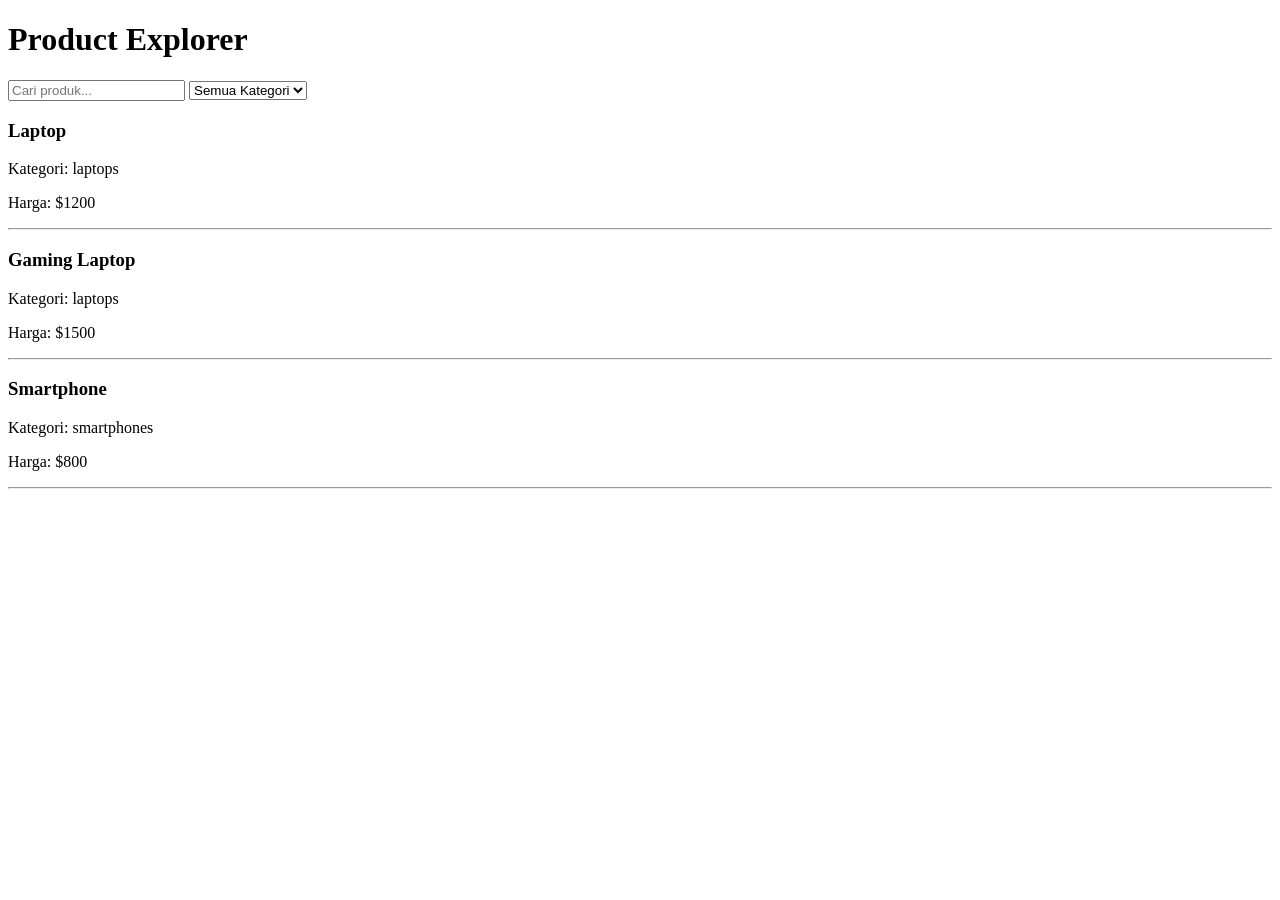
<file: bagian18.html>
<!DOCTYPE html>
<html lang="id">

<head>
    <meta charset="UTF-8">
    <meta
        name="viewport"
        content="width=device-width, initial-scale=1.0"
    >

    <title>Bagian 18 - State</title>

</head>

<body>

    <h1>Product Explorer</h1>

    <input
        type="text"
        id="search-input"
        placeholder="Cari produk..."
    >

    <select id="category-select">

        <option value="all">
            Semua Kategori
        </option>

        <option value="laptops">
            Laptops
        </option>

        <option value="smartphones">
            Smartphones
        </option>

    </select>

    <div id="product-list"></div>

    <script src="bagian18.js"></script>

</body>
</html>
</file>
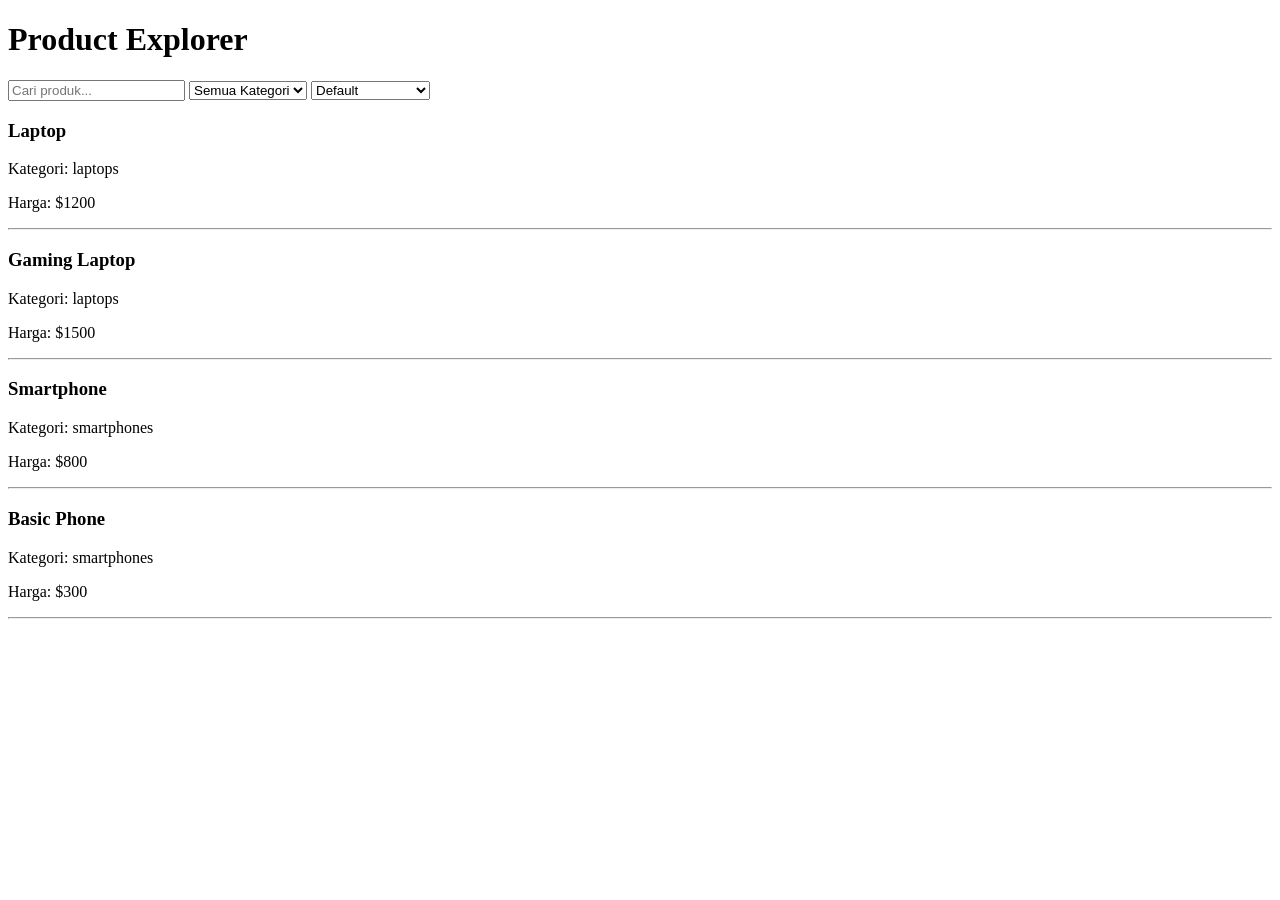
<file: bagian19.html>
<!DOCTYPE html>
<html lang="id">

<head>
    <meta charset="UTF-8">
    <meta
        name="viewport"
        content="width=device-width, initial-scale=1.0"
    >
    <title>Bagian 19 - Event Handling</title>
</head>

<body>
    <h1>Product Explorer</h1>
    <input
        type="text"
        id="search-input"
        placeholder="Cari produk..."
    >

    <select id="category-select">
        <option value="all">
            Semua Kategori
        </option>
        <option value="laptops">
            Laptops
        </option>
        <option value="smartphones">
            Smartphones
        </option>
    </select>

    <select id="sort-select">
        <option value="default">
            Default
        </option>
        <option value="price-asc">
            Harga Termurah
        </option>
        <option value="price-desc">
            Harga Termahal
        </option>
        <option value="title">
            Nama
        </option>
    </select>

    <div id="product-list"></div>

    <script src="bagian19.js"></script>
    
</body>
</html>
</file>
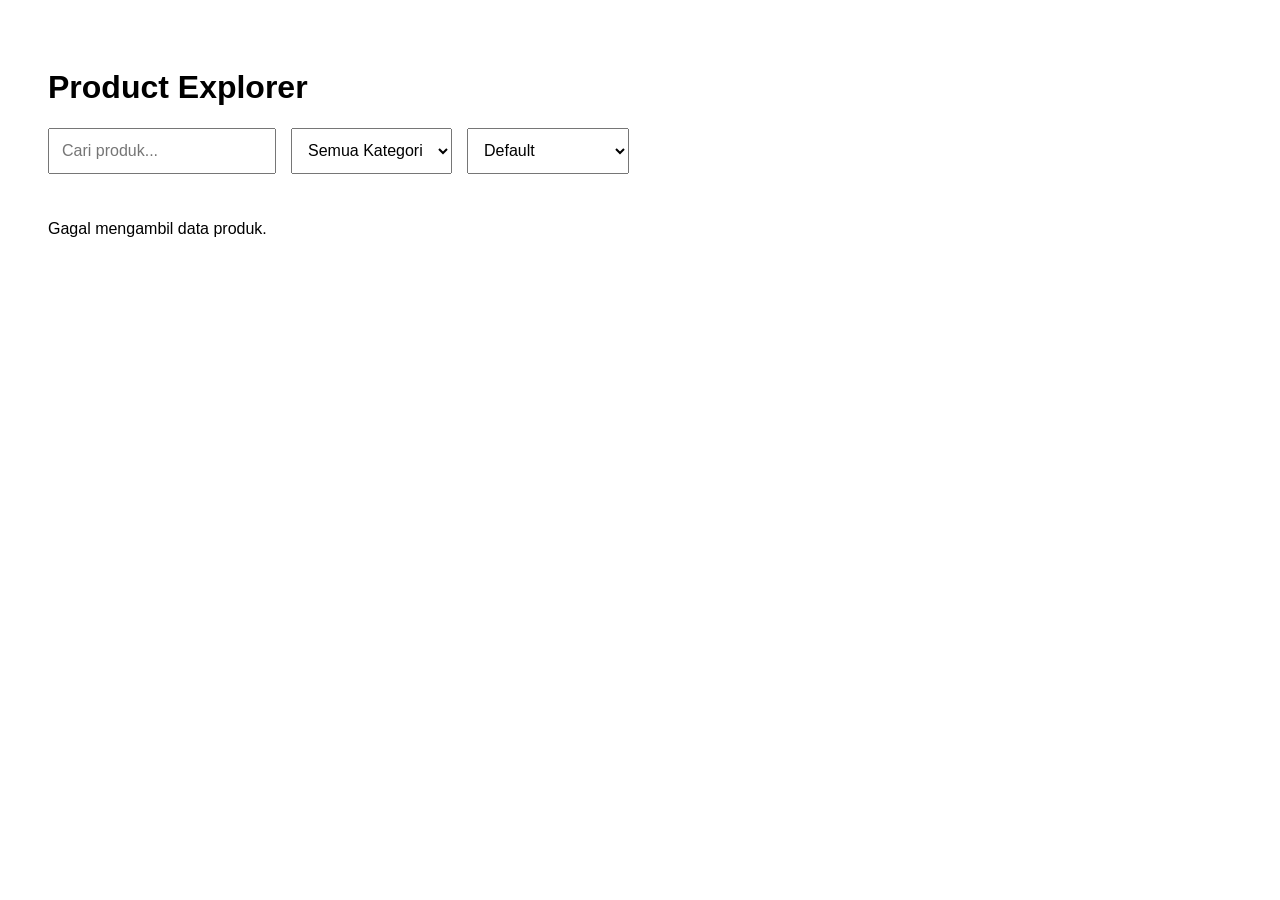
<file: bagian21/bagian21.html>
<!DOCTYPE html>
<html lang="id">

<head>

    <meta charset="UTF-8">

    <meta
        name="viewport"
        content="width=device-width, initial-scale=1.0"
    >

    <title>Product Explorer</title>

    <style>

        body {
            font-family: Arial, sans-serif;
            padding: 40px;
        }

        .controls {
            display: flex;
            gap: 15px;
            margin-bottom: 30px;
        }

        input,
        select {
            padding: 12px;
            font-size: 16px;
        }

        #product-list {
            display: grid;
            grid-template-columns:
                repeat(
                    auto-fit,
                    minmax(220px, 1fr)
                );

            gap: 20px;
        }

        .product-card {
            border: 1px solid #ddd;
            border-radius: 10px;
            padding: 15px;
        }

        .product-card img {
            width: 100%;
            height: 180px;
            object-fit: contain;
        }

    </style>

</head>


<body>

    <h1>Product Explorer</h1>


    <div class="controls">

        <input
            id="search-input"
            type="text"
            placeholder="Cari produk..."
        >


        <select id="category-select">

            <option value="all">
                Semua Kategori
            </option>

            <option value="laptops">
                Laptops
            </option>

            <option value="smartphones">
                Smartphones
            </option>

            <option value="beauty">
                Beauty
            </option>

            <option value="groceries">
                Groceries
            </option>

        </select>


        <select id="sort-select">

            <option value="default">
                Default
            </option>

            <option value="price-asc">
                Harga Termurah
            </option>

            <option value="price-desc">
                Harga Termahal
            </option>

            <option value="rating">
                Rating Tertinggi
            </option>

            <option value="title">
                Nama
            </option>

        </select>

    </div>


    <div id="product-list"></div>


    <script
        type="module"
        src="js/main.js">
    </script>

</body>

</html>
</file>
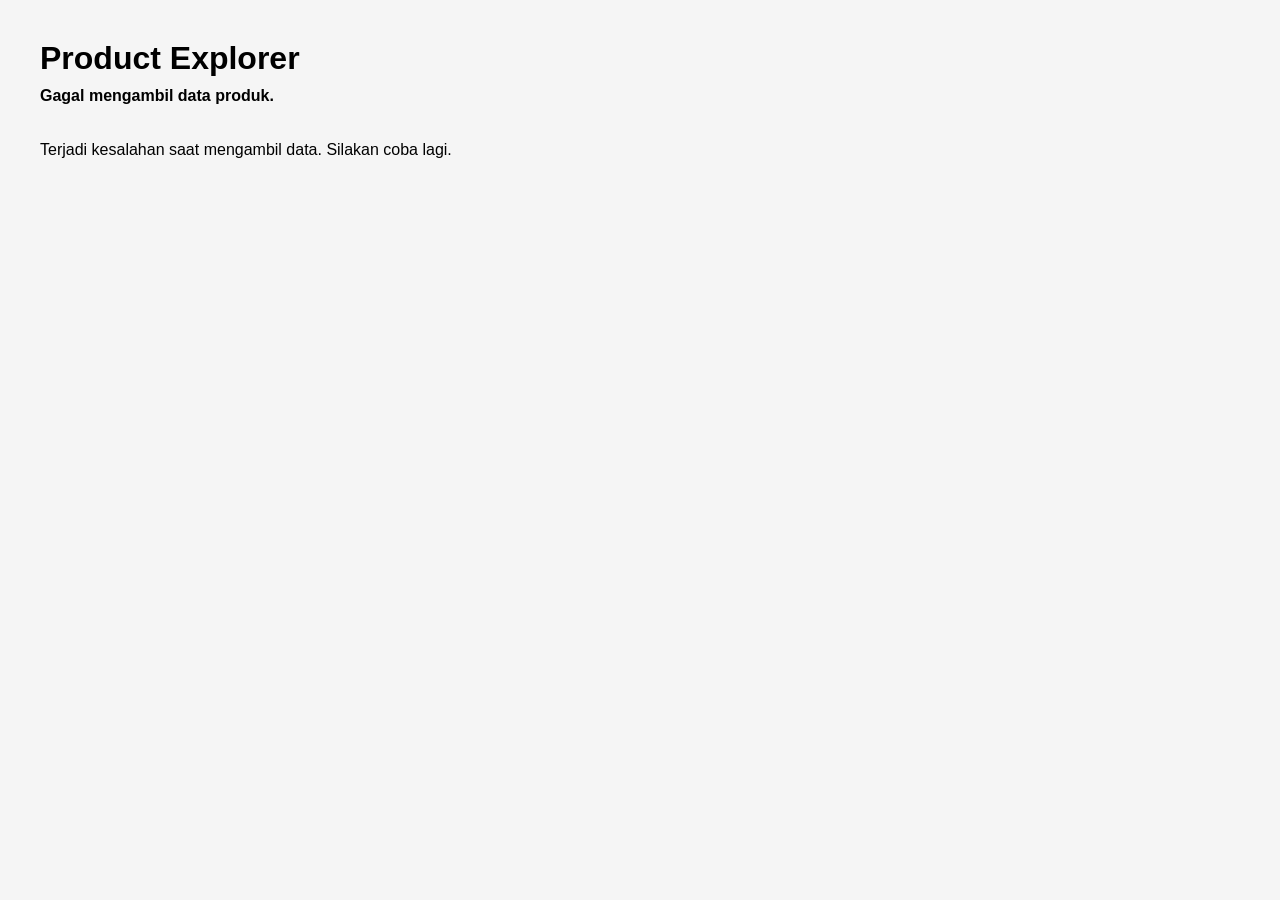
<file: bagian24/bagian24.html>
<!DOCTYPE html>
<html lang="id">

<head>
    <meta charset="UTF-8">
    <meta name="viewport" content="width=device-width, initial-scale=1.0">

    <title>Bagian 24 - Fetch API</title>

    <style>
        body {
            font-family: Arial, sans-serif;
            margin: 40px;
            background-color: #f5f5f5;
        }
        h1 {
            margin-bottom: 10px;
        }
        #status {
            margin-bottom: 20px;
            font-weight: bold;
        }
        #product-list {
            display: grid;
            grid-template-columns: repeat(auto-fit, minmax(220px, 1fr));
            gap: 20px;
        }
        .product-card {
            background: white;
            padding: 15px;
            border-radius: 10px;
            box-shadow: 0 2px 8px rgba(0, 0, 0, 0.1);
        }
        .product-card img {
            width: 100%;
            height: 180px;
            object-fit: contain;
        }
        .product-card h3 {
            margin-bottom: 8px;
        }
        .price {
            font-weight: bold;
        }
    </style>
</head>

<body>

    <h1>Product Explorer</h1>

    <div id="status">
        Menunggu proses...
    </div>

    <div id="product-list"></div>

    <script type="module" src="bagian24.js"></script>

</body>

</html>
</file>
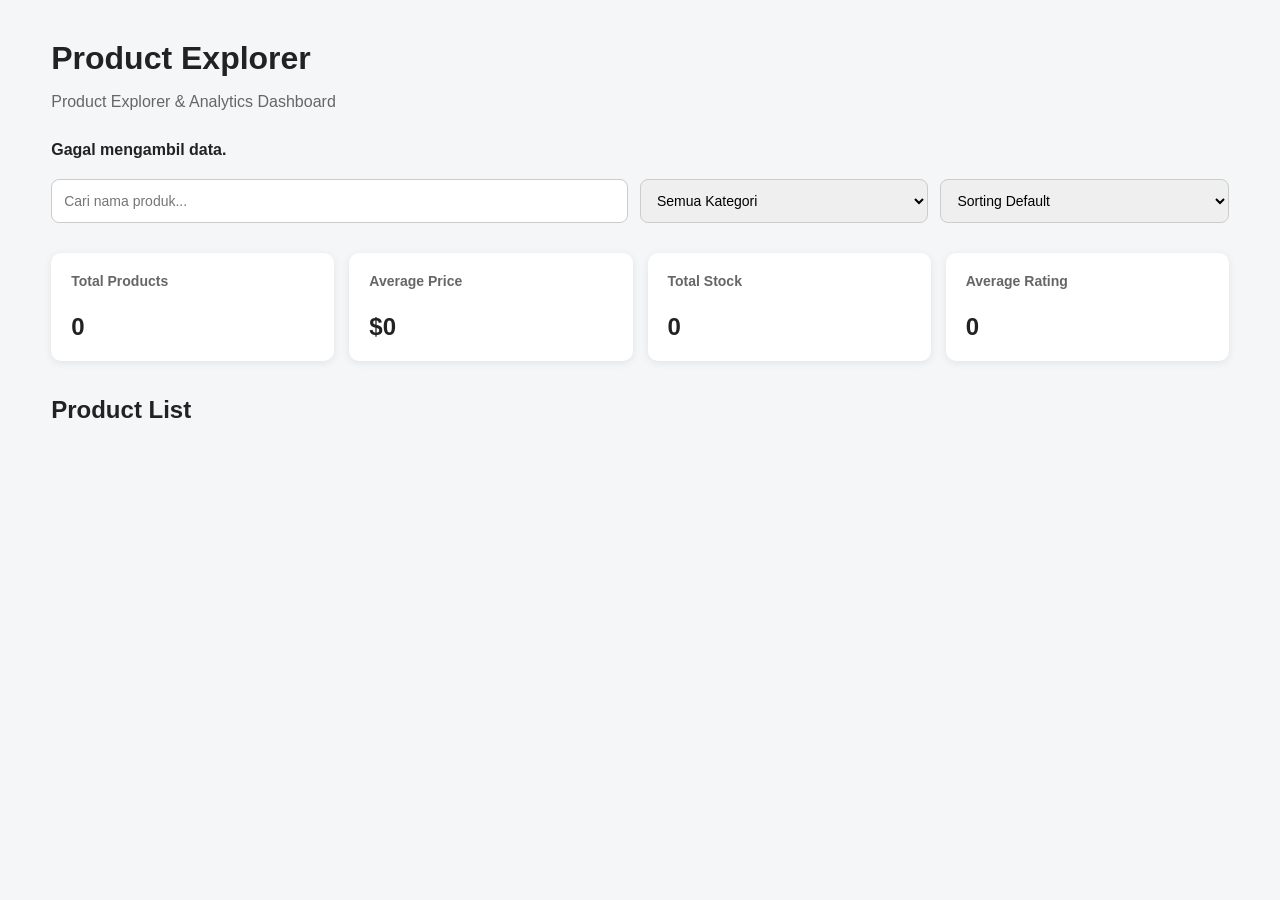
<file: bagian26/bagian26.html>
<!DOCTYPE html>
<html lang="id">

<head>
    <meta charset="UTF-8">

    <meta
        name="viewport"
        content="width=device-width, initial-scale=1.0"
    >

    <title>Product Explorer</title>

    <link
        rel="stylesheet"
        href="style.css"
    >
</head>

<body>

    <div class="container">

        <header>
            <h1>Product Explorer</h1>
            <p>
                Product Explorer & Analytics Dashboard
            </p>
        </header>

        <div id="status" class="status">
            Loading data...
        </div>

        <section class="controls">

            <input
                type="text"
                id="search-input"
                placeholder="Cari nama produk..."
            >

            <select id="category-select">
                <option value="all">
                    Semua Kategori
                </option>
            </select>

            <select id="sort-select">

                <option value="default">
                    Sorting Default
                </option>

                <option value="price-asc">
                    Harga: Terendah
                </option>

                <option value="price-desc">
                    Harga: Tertinggi
                </option>

                <option value="rating">
                    Rating Tertinggi
                </option>

                <option value="title">
                    Nama Produk A-Z
                </option>

            </select>

        </section>

        <section class="statistics">

            <div class="stat-card">
                <h3>Total Products</h3>
                <p id="total-products">0</p>
            </div>

            <div class="stat-card">
                <h3>Average Price</h3>
                <p id="average-price">$0</p>
            </div>

            <div class="stat-card">
                <h3>Total Stock</h3>
                <p id="total-stock">0</p>
            </div>

            <div class="stat-card">
                <h3>Average Rating</h3>
                <p id="average-rating">0</p>
            </div>

        </section>

        <section>

            <h2>Product List</h2>

            <div
                id="product-list"
                class="product-list"
            ></div>

        </section>

    </div>

    <script
        type="module"
        src="js/main.js"
    ></script>

</body>

</html>
</file>
<file: bagian26/style.css>
* {
    box-sizing: border-box;
}

body {
    margin: 0;
    font-family: Arial, sans-serif;
    background: #f4f6f8;
    color: #222;
}

.container {
    width: min(1200px, 92%);
    margin: 40px auto;
}

header {
    margin-bottom: 30px;
}

header h1 {
    margin-bottom: 5px;
}

header p {
    color: #666;
}

.status {
    margin-bottom: 20px;
    font-weight: bold;
}

.controls {
    display: grid;
    grid-template-columns:
        2fr 1fr 1fr;

    gap: 12px;

    margin-bottom: 30px;
}

.controls input,
.controls select {
    padding: 12px;

    border: 1px solid #ccc;
    border-radius: 8px;

    font-size: 14px;
}

.statistics {
    display: grid;

    grid-template-columns:
        repeat(4, 1fr);

    gap: 15px;

    margin-bottom: 35px;
}

.stat-card {
    background: white;

    padding: 20px;

    border-radius: 10px;

    box-shadow:
        0 2px 8px rgba(0, 0, 0, 0.08);
}

.stat-card h3 {
    margin-top: 0;

    font-size: 14px;

    color: #666;
}

.stat-card p {
    font-size: 24px;

    font-weight: bold;

    margin-bottom: 0;
}

.product-list {
    display: grid;

    grid-template-columns:
        repeat(auto-fit, minmax(220px, 1fr));

    gap: 20px;
}

.product-card {
    background: white;

    border-radius: 12px;

    overflow: hidden;

    box-shadow:
        0 2px 10px rgba(0, 0, 0, 0.08);
}

.product-card img {
    width: 100%;
    height: 220px;
    object-fit: contain;
    display: block;
    background: white;
}

.product-info {
    padding: 16px;
}

.product-info h3 {
    margin-top: 0;

    font-size: 17px;
}

.product-info p {
    margin: 8px 0;
}

.category {
    color: #666;

    font-size: 13px;
}

@media (max-width: 768px) {

    .controls {
        grid-template-columns: 1fr;
    }

    .statistics {
        grid-template-columns:
            repeat(2, 1fr);
    }
}

@media (max-width: 480px) {

    .statistics {
        grid-template-columns: 1fr;
    }
}
</file>
